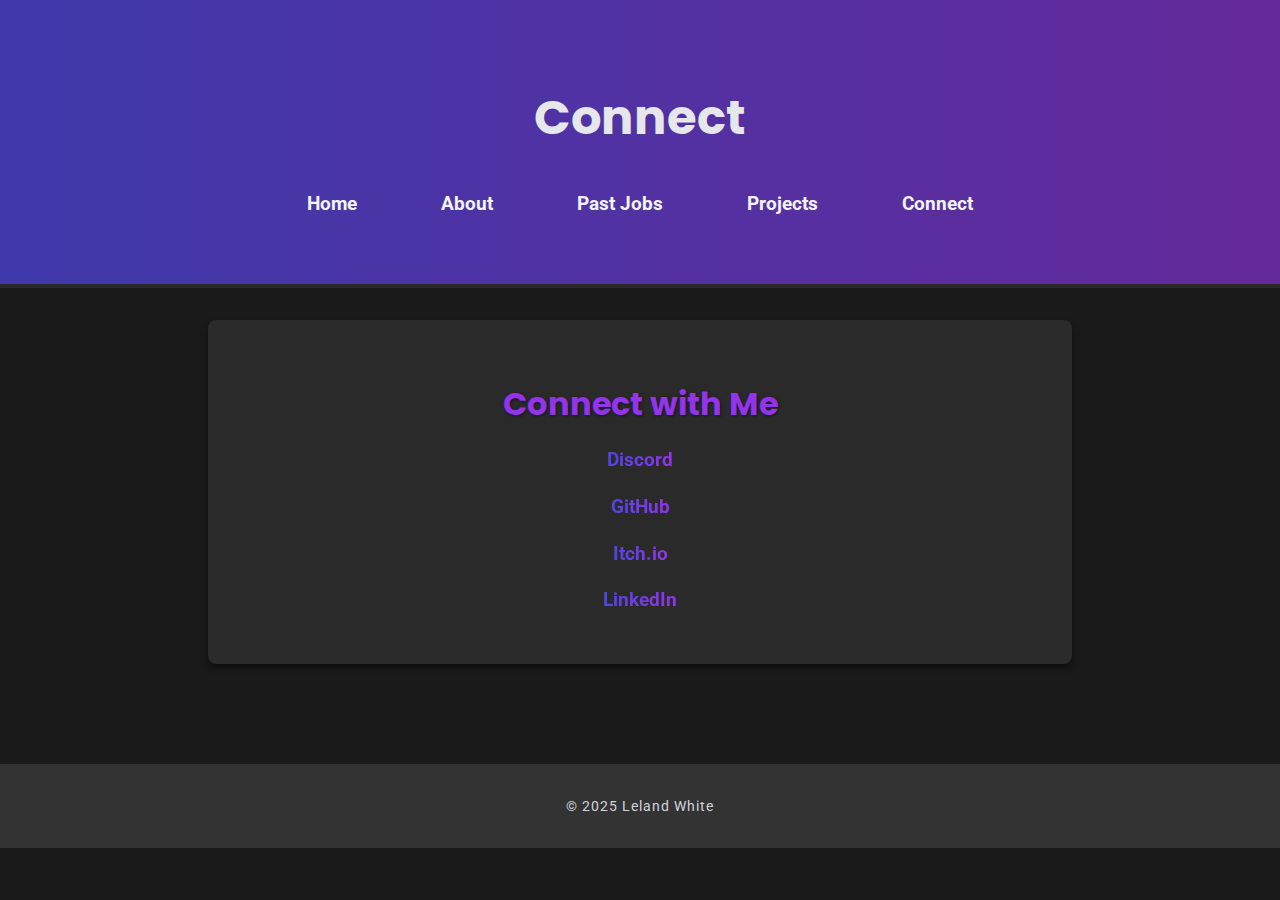
<file: connect.html>
<!DOCTYPE html>
<html lang="en">
<head>
    <meta charset="UTF-8">
    <meta name="viewport" content="width=device-width, initial-scale=1.0">
    <title>Connect</title>
    <link rel="stylesheet" href="connect.css">
    <link rel="icon" type="image/png" href="https://flik.host/images/1endhm.jpg" />
</head>
<body>
    <header>
        <nav id="navbar">
            <h1> Connect</h1>
            <ul>
                <li><a href="index.html">Home</a></li>
                <li><a href="about.html">About</a></li>
                <li><a href="jobs.html">Past Jobs</a></li>
                <li><a href="projects.html">Projects</a></li>
                <li><a href="connect.html">Connect</a></li>
            </ul>
        </nav>
    </header>
    <main>
        <section id="connect" class="links">
            <h2>Connect with Me</h2>
            <ul>
                <li><a href="https://discord.com/users/1336861687432872090" target="_blank">Discord</a></li>
                <li><a href="https://github.com/Leland25" target="_blank">GitHub</a></li>
                <li><a href="https://lgames12.itch.io/" target="_blank">Itch.io</a></li>
                <li><a href="https://www.linkedin.com/in/leland-white-750bab357/" target="_blank">LinkedIn</a></li>

            </ul>
        </section>
    </main>
    <footer>
        <p>&copy; 2025 Leland White</p>
    </footer>
</body>
</html>
</file>
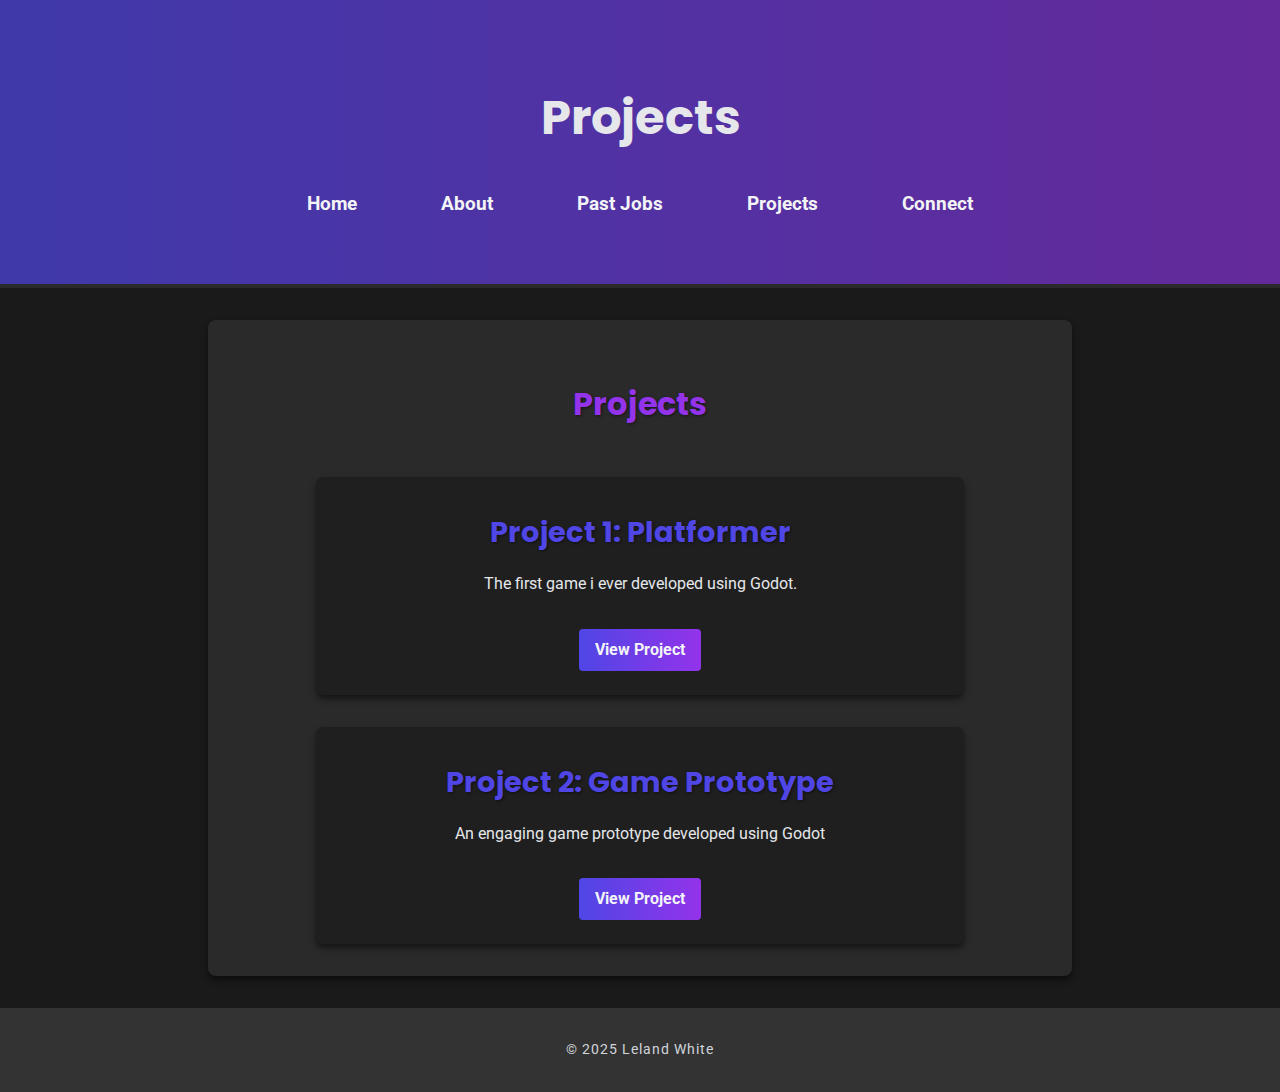
<file: projects.html>
<!DOCTYPE html>
<html lang="en">
<head>
    <meta charset="UTF-8">
    <meta name="viewport" content="width=device-width, initial-scale=1.0">
    <title>Projects</title>
    <link rel="stylesheet" href="projects.css">
    <link rel="icon" type="image/png" href="https://flik.host/images/1endhm.jpg" />
</head>
<body>
    <header>
        <nav id="navbar">
            <h1> Projects</h1>
            <ul>
                <li><a href="index.html">Home</a></li>
                <li><a href="about.html">About</a></li>
                <li><a href="jobs.html">Past Jobs</a></li>
                <li><a href="projects.html">Projects</a></li>
                <li><a href="connect.html">Connect</a></li>
            </ul>
        </nav>
    </header>
    <main>
        <section id="projects">
            <h2>Projects</h2>
            <div class="project">
                <h3>Project 1: Platformer</h3>
                <p>The first game i ever developed using Godot.</p>
                <a href="https://lgames12.itch.io/holiday-havoc" target="_blank">View Project</a>
            </div>
            <div class="project">
                <h3>Project 2: Game Prototype</h3>
                <p>An engaging game prototype developed using Godot</p>
                <a href="https://lgames12.itch.io/motorwaymadness" target="_blank">View Project</a>
            </div>
        </section>
    </main>
    <footer>
        <p>&copy; 2025 Leland White</p>
    </footer>
</body>
</html>
</file>
<file: connect.css>
@import url('https://fonts.googleapis.com/css2?family=Poppins:wght@400;600&family=Roboto:wght@400;500&display=swap');

body {
    font-family: 'Roboto', sans-serif;
    margin: 0;
    padding: 0;
    background: #1a1a1a;
    color: #f3f4f6;
    text-align: center;
    line-height: 1.6;
}

h1 {
    font-family: 'Poppins', sans-serif;
    font-size: 3rem;
    margin: 2rem 0;
    color: #e5e7eb;
    animation: fadeIn 2s ease-in-out;
}

header {
    padding: 3rem 2rem;
    background: linear-gradient(to right, #4e46e5b6, #9233ea9e);
    color: #f3f4f6;
    animation: fadeIn 2s ease-in-out;
    text-align: center;
    border-bottom: 4px solid #2a2a2a;
    

}

header nav a {
    margin: 0 1.5rem;
    text-decoration: none;
    color: #f3f4f6;
    font-weight: bold;
    font-size: 1.2rem;
    padding: 0.5rem 1rem;
    border-radius: 4px;
    transition: background 0.3s ease, transform 0.3s ease;
}

header nav a:hover {
    background: rgba(255, 255, 255, 0.2);
    transform: scale(1.1);
}

header nav ul {
    list-style: none;
    padding: 0;
}
header nav ul li {
    display: inline;
}

#connect{
    padding: 2rem;
    margin: 2rem auto;
    max-width: 800px;
    background: #2a2a2a;
    border-radius: 8px;
    box-shadow: 0 4px 6px rgba(0, 0, 0, 0.5);
    animation: fadeIn 1.5s ease-in-out;
}

#connect h2{
    font-family: 'Poppins', sans-serif;
    font-size: 2rem;
    color: #9333ea;
    text-shadow: 1px 1px 3px rgba(0, 0, 0, 0.5);
    margin-bottom: 1rem;
}

.links ul {
    list-style: none;
    padding: 0;
}

.links li {
    margin: 1rem 0;
}

.links a {
    text-decoration: none;
    color: #4f46e5;
    font-size: 1.2rem;
    font-weight: bold;
    background: linear-gradient(to right, #4f46e5, #9333ea);
    -webkit-background-clip: text;
    -webkit-text-fill-color: transparent;
    position: relative;
    transition: all 0.3s ease;
}

.links a::after {
    content: '';
    position: absolute;
    left: 0;
    bottom: -2px;
    width: 0;
    height: 2px;
    background: #9333ea;
    transition: width 0.3s ease;
}

.links a:hover {
    transform: scale(1.1);
}

links a:hover::after {
    width: 100%;
}

footer {
    margin-top: 2rem;
    padding: 1rem;
    background-color: #333;
    color: #f3f4f6;
    margin-top: 100px;
}

footer p {
    font-family: 'Roboto', sans-serif;
    font-size: 0.9rem;
    color: #d1d5db;
    letter-spacing: 1px;
}

#haven{

    
}

@keyframes fadeIn {
    from {
        opacity: 0;
    }
    to {
        opacity: 1;
    }
}
</file>
<file: projects.css>
@import url('https://fonts.googleapis.com/css2?family=Poppins:wght@400;600&family=Roboto:wght@400;500&display=swap');

body {
    font-family: 'Roboto', sans-serif;
    margin: 0;
    padding: 0;
    background: #1a1a1a;
    color: #f3f4f6;
    text-align: center;
    line-height: 1.6;
}

h1 {
    font-family: 'Poppins', sans-serif;
    font-size: 3rem;
    margin: 2rem 0;
    color: #e5e7eb;
    animation: fadeIn 2s ease-in-out;
}

header {
    padding: 3rem 2rem;
    background: linear-gradient(to right, #4e46e5b6, #9233ea9e);
    color: #f3f4f6;
    animation: fadeIn 2s ease-in-out;
    text-align: center;
    border-bottom: 4px solid #2a2a2a;
    

}

header nav a {
    margin: 0 1.5rem;
    text-decoration: none;
    color: #f3f4f6;
    font-weight: bold;
    font-size: 1.2rem;
    padding: 0.5rem 1rem;
    border-radius: 4px;
    transition: background 0.3s ease, transform 0.3s ease;
}

header nav a:hover {
    background: rgba(255, 255, 255, 0.2);
    transform: scale(1.1);
}

header nav ul {
    list-style: none;
    padding: 0;
}
header nav ul li {
    display: inline;
}

#projects{
    padding: 2rem;
    margin: 2rem auto;
    max-width: 800px;
    background: #2a2a2a;
    border-radius: 8px;
    box-shadow: 0 4px 6px rgba(0, 0, 0, 0.5);
    animation: fadeIn 1.5s ease-in-out;
}

#projects h2{
    font-family: 'Poppins', sans-serif;
    font-size: 2rem;
    color: #9333ea;
    text-shadow: 1px 1px 3px rgba(0, 0, 0, 0.5);
    margin-bottom: 1rem;
}

.project p{
    font-family: 'Roboto', sans-serif;
    font-size: 1rem;
    color: #e5e7eb;
    text-align: justify;
    margin-bottom: 1rem;
}

#projects {
    display: flex;
    flex-direction: column;
    align-items: center;
    gap: 2rem;
}

.project {
    background: #1f1f1f;
    border-radius: 8px;
    padding: 1.5rem;
    max-width: 600px;
    width: 100%;
    box-shadow: 0 4px 6px rgba(0, 0, 0, 0.5);
    transition: transform 0.3s ease, box-shadow 0.3s ease;
}

.project:hover {
    transform: translateY(-10px);
    box-shadow: 0 6px 10px rgba(0, 0, 0, 0.7);
}

.project h3 {
    margin: 0.5rem 0;
    font-family: 'Poppins', sans-serif;
    font-size: 1.8rem;
    color: #4f46e5;
    text-shadow: 1px 1px 3px rgba(0, 0, 0, 0.5);
}

.project p {
    font-family: 'Roboto', sans-serif;
    font-size: 1rem;
    color: #e5e7eb;
    margin-bottom: 1rem;
    text-align: center; /* Center the text */
}

.project a {
    display: inline-block;
    margin-top: 1rem;
    padding: 0.5rem 1rem;
    font-size: 1rem;
    font-weight: bold;
    color: #f3f4f6;
    background: linear-gradient(to right, #4f46e5, #9333ea);
    border-radius: 4px;
    text-decoration: none;
    transition: background 0.3s ease, transform 0.3s ease;
}

.project a:hover {
    background: linear-gradient(to right, #9333ea, #4f46e5);
    transform: scale(1.05);
}

footer {
    margin-top: 2rem;
    padding: 1rem;
    background-color: #333;
    color: #f3f4f6;
}

footer p {
    font-family: 'Roboto', sans-serif;
    font-size: 0.9rem;
    color: #d1d5db;
    letter-spacing: 1px;
}

@keyframes fadeIn {
    from {
        opacity: 0;
    }
    to {
        opacity: 1;
    }
}
</file>
